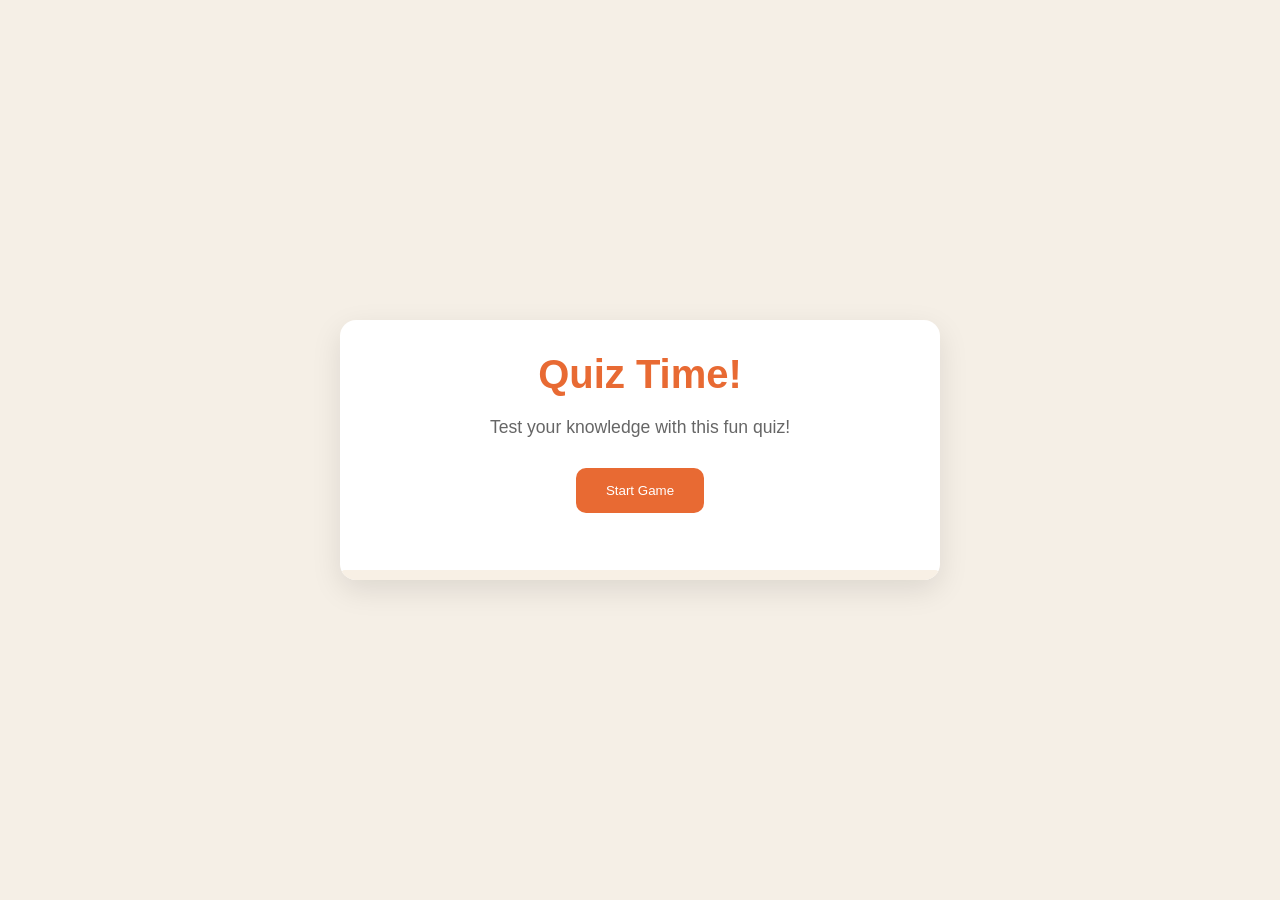
<file: Quiz_Game/index.html>
<!doctype html>
<html lang="en">
  <head>
    <meta charset="UTF-8" />
    <meta name="viewport" content="width=device-width, initial-scale=1.0" />
    <title>Quiz Game</title>
    <link rel="stylesheet" href="style.css" />
    <link
      href="https://fonts.googleapis.com/css?family=Poppins:100,100italic,200,200italic,300,300italic,regular,italic,500,500italic,600,600italic,700,700italic,800,800italic,900,900italic"
      rel="stylesheet"
    />
  </head>
  <body>
    <div class="container_quiz_game">
      <div class="screen active" id="start-screen">
        <h1>Quiz Time!</h1>
        <p>Test your knowledge with this fun quiz!</p>
        <button class="start-btn">Start Game</button>
      </div>

      <div class="screen game-screen" id="game-screen">
        <div class="quiz-header">
          <h2 id="question-text">Question goes here</h2>
          <div class="quiz-info">
            <p>
              Question <span id="current-question">1 </span>of <span>5</span>
            </p>
          </div>
          <p>Score: <span id="score">0</span></p>
        </div>
      </div>

      <div id="answers-container" class="answers-container">
        <!--Insert answer button laver-->
      </div>

      <div class="progress-bar">
        <div id="progress" class="progress"></div>
      </div>

      <div id="result-screen" class="screen">
        <h1>Quiz Results</h1>
        <div class="result-info">
          <p>
            You scored <span id="final-score">0</span> out of
            <span id="max-score">5</span>
          </p>

          <div id="result-message">Good job!</div>
        </div>
        <button id="restart-btn">Restart Quiz</button>
      </div>
    </div>
    <script src="script.js"></script>
  </body>
</html>
</file>
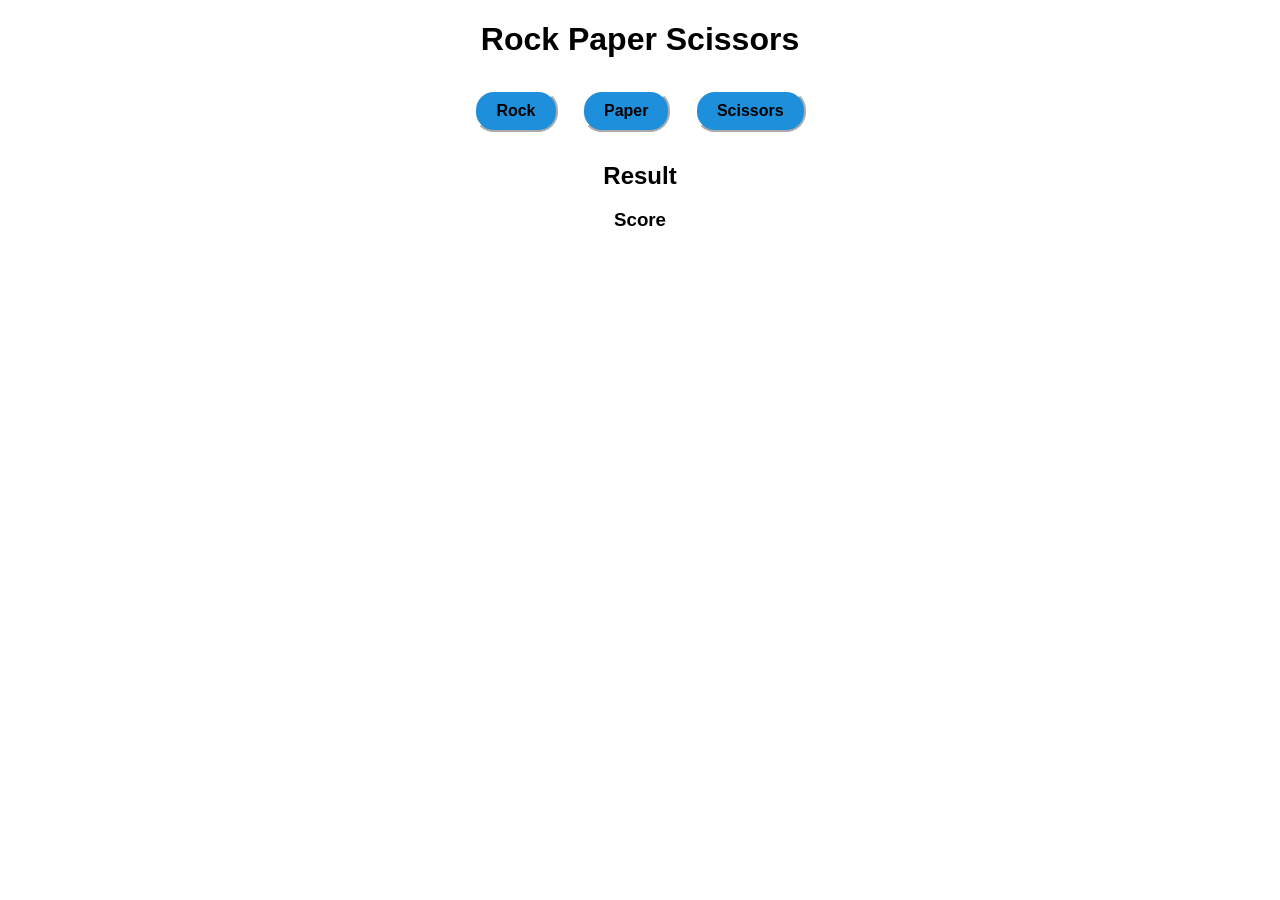
<file: rock_paper_scissor_game/index.html>
<!doctype html>
<html lang="en">
  <head>
    <meta charset="UTF-8" />
    <meta name="viewport" content="width=device-width, initial-scale=1.0" />
    <title>Game: Rock Paper Scissors</title>
    <link rel="stylesheet" href="styles.css" />
  </head>
  <body>
    <h1>Rock Paper Scissors</h1>
    <div>
      <button type="button" id="rock">Rock</button>
      <button type="button" id="paper">Paper</button>
      <button type="button" id="scissors">Scissors</button>
    </div>
    <div id="result">Result</div>
    <h3 id="score">Score</h3>
    <script src="index.js"></script>
  </body>
</html>
</file>
<file: Quiz_Game/style.css>
/* Sizing note (default root 16px):
   20px = 1.25rem
   20px = 1.25em  (when parent font-size is also 16px)
*/

@import url(https://fonts.googleapis.com/css?family=Poppins:100,100italic,200,200italic,300,300italic,regular,italic,500,500italic,600,600italic,700,700italic,800,800italic,900,900italic);

* {
  margin: 0;
  padding: 0;
  box-sizing: border-box;
}

:root {
  /* Surfaces */
  --color-bg: #f5efe6;
  --color-surface: #ffffff;
  --color-shadow: rgba(0, 0, 0, 0.1);

  /* Brand */
  --color-primary: #e86a33;
  --color-accent: #f07b1c;

  /* Text */
  --color-text: #333333;
  --color-text-muted: #666666;

  /* Answer buttons */
  --color-answer-bg: #f8f0e5;
  --color-answer-border: #f07b1c;
  --color-answer-hover-bg: #eadbc8;
  --color-answer-hover-border: #dac0ae;

  /* Feedback */
  --color-correct-bg: #e6fff0;
  --color-correct-border: #a3f0c4;
  --color-correct-text: #28a745;
  --color-incorrect-bg: #fff0f0;
  --color-incorrect-border: #ffbdbd;
  --color-incorrect-text: #dc3545;
}

body {
  background-color: var(--color-bg);
  display: flex;
  justify-content: center;
  align-items: center;
  min-height: 100vh;
  padding: 1rem;
  font-family: sans-serif;
}

.container_quiz_game {
  background-color: var(--color-surface);
  border-radius: 1rem;
  box-shadow: 0 10px 30px var(--color-shadow);
  width: 100%;
  max-width: 600px;
  overflow: hidden;
  position: relative;
}

/* SCREENS */

.screen {
  display: none;
  padding: 2rem;
  text-align: center;
}

.screen.active {
  display: block;
}

/* START SCREEN */

#start-screen h1 {
  color: var(--color-primary);
  margin-bottom: 20px;
  font-size: 2.5rem;
}

#start-screen p {
  color: #666;
  margin-bottom: 30px;
  font-size: 1.1rem;
}

.quiz-header {
  margin-bottom: 2rem;
}

#question-text {
  color: var(--color-text);
  font-size: 1.5rem;
  margin-bottom: 1rem;
  line-height: 1.4;
}

.quiz-info {
  display: flex;
  justify-content: space-between;
  color: var(--color-text-muted);
  margin-bottom: 10px;
}

.answers-container {
  display: flex;
  flex-direction: column;
  gap: 10px;
  margin-bottom: 25px;
}

.answer-btn {
  background-color: var(--color-answer-bg);
  border-radius: 10px;
  padding: 1rem;
  border: 2px solid var(--color-answer-border);
  color: var(--color-text);
  cursor: pointer;
  text-align: left;
  transition: all 0.3 ease;
}

.answer-btn:hover {
  background-color: var(--color-answer-hover-bg);
  border-color: var(--color-answer-hover-border);
  cursor: pointer;
  font-weight: 600;
}

.answer-btn.correct {
  background-color: var(--color-correct-bg);
  border-color: var(--color-correct-border);
  color: var(--color-correct-text);
}

.answer-btn.incorrect {
  background-color: var(--color-incorrect-bg);
  border-color: var(--color-incorrect-border);
  color: var(--color-incorrect-text);
}

.progress-bar {
  height: 10px;
  background-color: var(--color-answer-bg);
  border-radius: 5px;
  overflow: hidden;
  margin-top: 20px;
}

.progress {
  height: 100%;
  background: var(--color-primary);
  width: 0%;
  transition: width 0.3s ease;
}

/* RESULT SCREEN */

#result-screen h1 {
  color: var(--color-primary);
  margin-bottom: 30px;
}

.result-info {
  background-color: var(--color-answer-bg);
  border-radius: 10px;
  padding: 20px;
  margin-bottom: 30px;
}

.result-info p {
  font-size: 1.2rem;
  color: var(--color-text);
  margin-bottom: 1rem;
}

#result-message {
  font-size: 1.5rem;
  font-weight: 600;
  color: var(--color-primary);
}

button {
  background-color: var(--color-primary);
  color: var(--color-surface);
  border: none;
  border-radius: 10px;
  padding: 15px 30px;
  font-size: 1.1 rem;
  cursor: pointer;
  transition: background-color 0.3s ease;
}

button:hover {
  background-color: #d45b28;
}

/*  RESPONSIVE DESIGN - MEDIA QUERIES */

@media (max-width: 500px) {
  /*For screen sizes less than and equal to 500 pixels*/

  .screen {
    padding: 1rem;
  }

  #start-screen h1 {
    font-size: 2rem;
  }

  #question-text {
    font-size: 1.3rem;
  }

  .answer-btn {
    padding: 12px;
  }

  button {
    padding: 12px 25px;
    font-size: 1rem;
  }
}
</file>
<file: rock_paper_scissor_game/styles.css>
body {
    font-family: Arial, sans-serif;
    text-align: center;
}

button {
    padding: 10px 20px;
    margin: 10px;
    font-size: 16px;
    font-weight: bold;
    border-radius: 20px;
    border-color: white;
    background-color: rgb(30, 143, 218);
}
button:hover {
    background-color:white
}
#result {
    margin-top: 20px;
    font-size: 24px;
    font-weight: bold;
}
</file>
